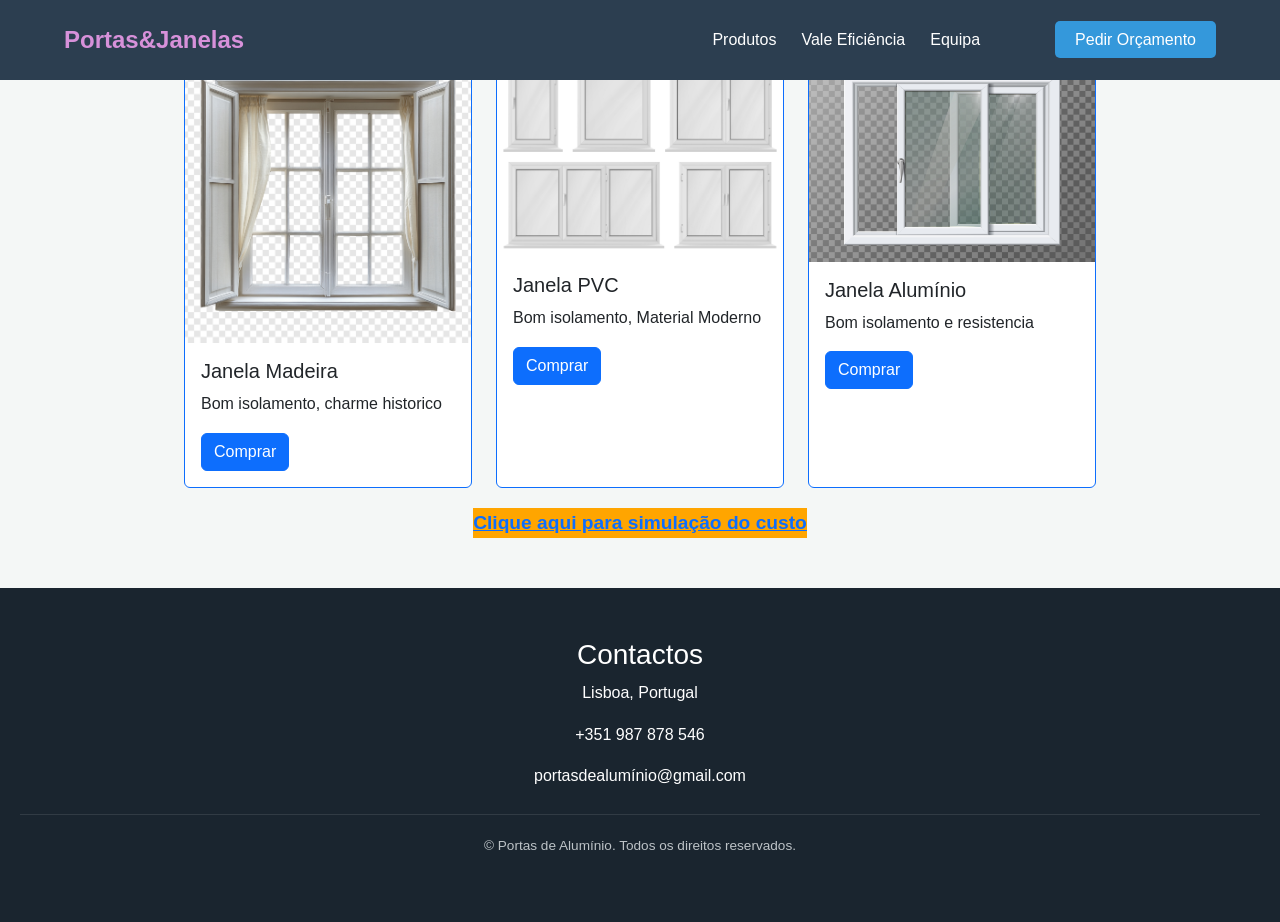
<file: index.html>
<!DOCTYPE html>
<html lang="pt-pt">

    <head>
        <meta charset="UTF-8">
        <meta name="viewport" content="width=device-width, initial-scale=1.0">
        <title>Aluportas - Portas e Janelas em Alumínio</title>
        <link href="https://cdn.jsdelivr.net/npm/bootstrap@5.3.0/dist/css/bootstrap.min.css" rel="stylesheet">
        <link rel="stylesheet" href="estilos.css">
    </head>

    <body>

        <header>

             <nav class="navbar">
                <a href="index.html" class="PortasJanelas">Portas&Janelas</a>
                <button class="menu-toggle">☰</button>
                <ul class="nav-links">
                    <li><a href="pages/produtos.html">Produtos</a></li>
                    <li><a href="pages/programaValeEficiencia.html">Vale Eficiência</a></li>
                    <li><a href="pages/equipa.html">Equipa<li></li>
                    <li><a href="pages/orcamentos.html" class="btn-contacto">Pedir Orçamento</a></li>
                </ul>
            </nav>

        </header>

        <main>
            <h1>Os Nossos Produtos</h1>
        <div class="container d-flex flex-wrap justify-content-center gap-4">
            <div class="card border-primary" style="width: 18rem;">
                <img src="../imagens/janelamadeira.jpg" class="card-img-top" alt="Janela Madeira">
                <div class="card-body">
                    <h5 class="card-title">Janela Madeira</h5>
                    <p class="card-text">Bom isolamento, charme historico</p>
                    <a href="../pages/orcamentos.html" class="btn btn-primary">Comprar</a>
                </div>
            </div>

            <div class="card border-primary" style="width: 18rem;">
                <img src="../imagens/JanelaPVC.jpg" class="card-img-top" alt="Janela Madeira">
                <div class="card-body">
                    <h5 class="card-title">Janela PVC</h5>
                    <p class="card-text">Bom isolamento, Material Moderno</p>
                    <a href="../pages/orcamentos.html" class="btn btn-primary">Comprar</a>
                </div>
            </div>
            <div class="card border-primary" style="width: 18rem;">
                <img src="../imagens/windowframe4.jpg" class="card-img-top" alt="Janela Madeira">
                <div class="card-body">
                    <h5 class="card-title">Janela Alumínio</h5>
                    <p class="card-text">Bom isolamento e resistencia</p>
                    <a href="../pages/orcamentos.html" class="btn btn-primary">Comprar</a>
                    
                    </div>
                </div>






            
        </div>


        <div class="laranja">     
            <a href="../pages/orcamentos.html">Clique aqui para simulação do custo</a>
          
        </div>

            

        </main>

        <footer class="footer">
            <address>
                <h3>Contactos</h3>
                <p>Lisboa, Portugal</p>
                <p>+351 987 878 546</p>
                <p>portasdealumínio@gmail.com</p>
            </address>
            <aside id="direitos">
                <p>© Portas de Alumínio. Todos os direitos reservados.</p>
            </aside>
        </footer>

        <script src="script.js"></script>

    </body>
</html>
</file>
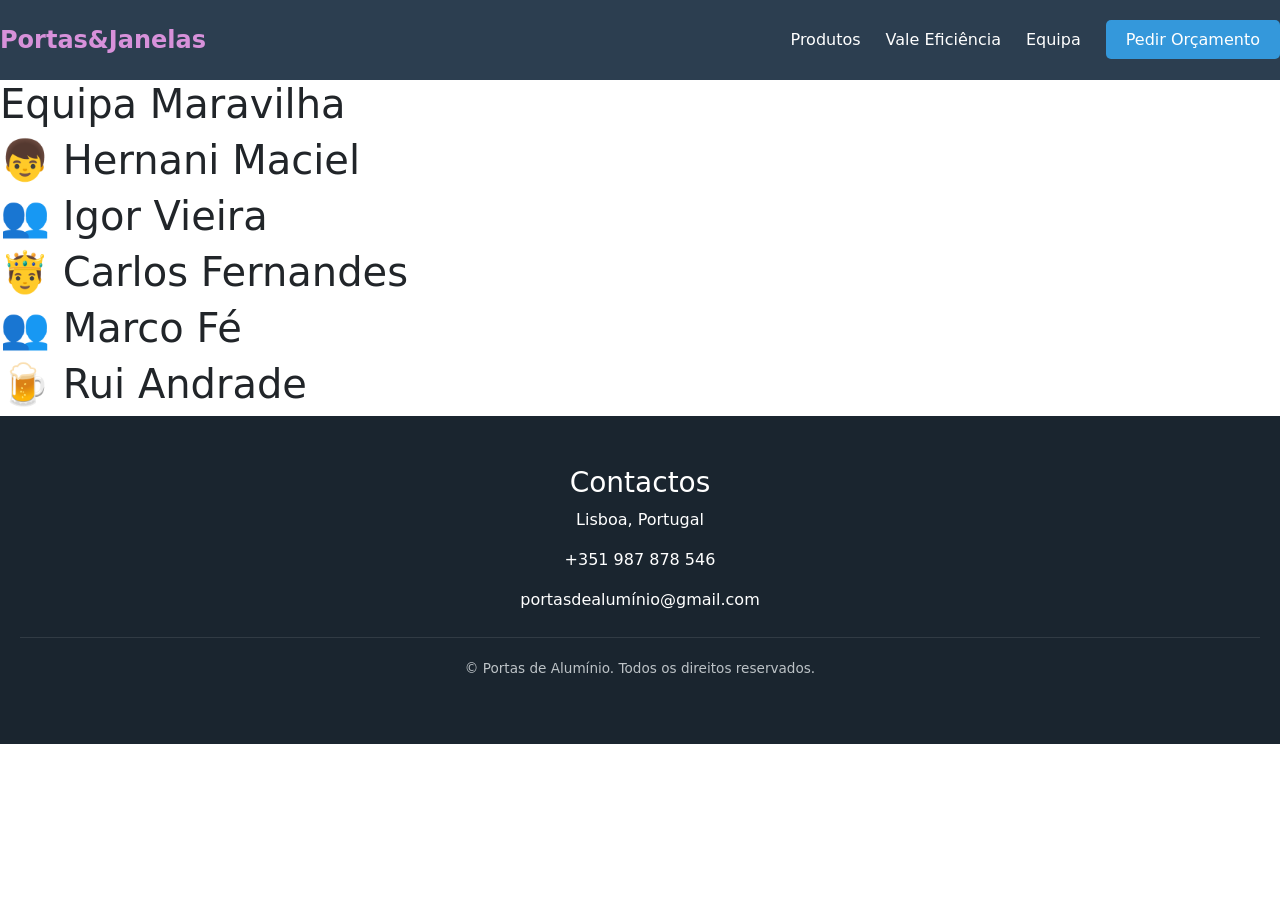
<file: pages/equipa.html>
<!DOCTYPE html>
<html lang="pt-pt">

    <head>
        <meta charset="UTF-8">
        <meta name="viewport" content="width=device-width, initial-scale=1.0">
        <title>Equipa - Aluportas</title>
        <link rel="stylesheet" href="../estilos.css">
        <link href="https://cdn.jsdelivr.net/npm/bootstrap@5.3.0/dist/css/bootstrap.min.css" rel="stylesheet">
    </head>

    <body>
        <header>
            <nav class="navbar">
                <a href="../index.html" class="PortasJanelas">Portas&Janelas</a>
                <button class="menu-toggle">☰</button>
                
                <ul class="nav-links">
                    <li><a href="produtos.html">Produtos</a></li>
                    <li><a href="programaValeEficiencia.html">Vale Eficiência</a></li>
                    <li><a href="equipa.html">Equipa</a></li> <li><a href="orcamentos.html" class="btn-contacto">Pedir Orçamento</a></li>
                </ul>
            </nav>
        </header>

        <main>
            <section class="herois">
                <div class="inicio">
                    <h1>Equipa Maravilha</h1>
                </div>
                
                <div class="membros-grid">
                    <h1>👦 Hernani Maciel</h1>
                    <h1>👥 Igor Vieira</h1>
                    <h1>🤴 Carlos Fernandes</h1>
                    <h1>👥 Marco Fé</h1>
                    <h1>🍺 Rui Andrade</h1>
                </div>
            </section>

            <div class="separador"></div>
        </main>

        <footer class="footer">
            <address>
                <h3>Contactos</h3>
                <p>Lisboa, Portugal</p>
                <p>+351 987 878 546</p>
                <p>portasdealumínio@gmail.com</p>
            </address>
            <aside id="direitos">
                <p>© Portas de Alumínio. Todos os direitos reservados.</p>
            </aside>
        </footer>

        <script src="../script.js"></script>
    </body>

</html>
</file>
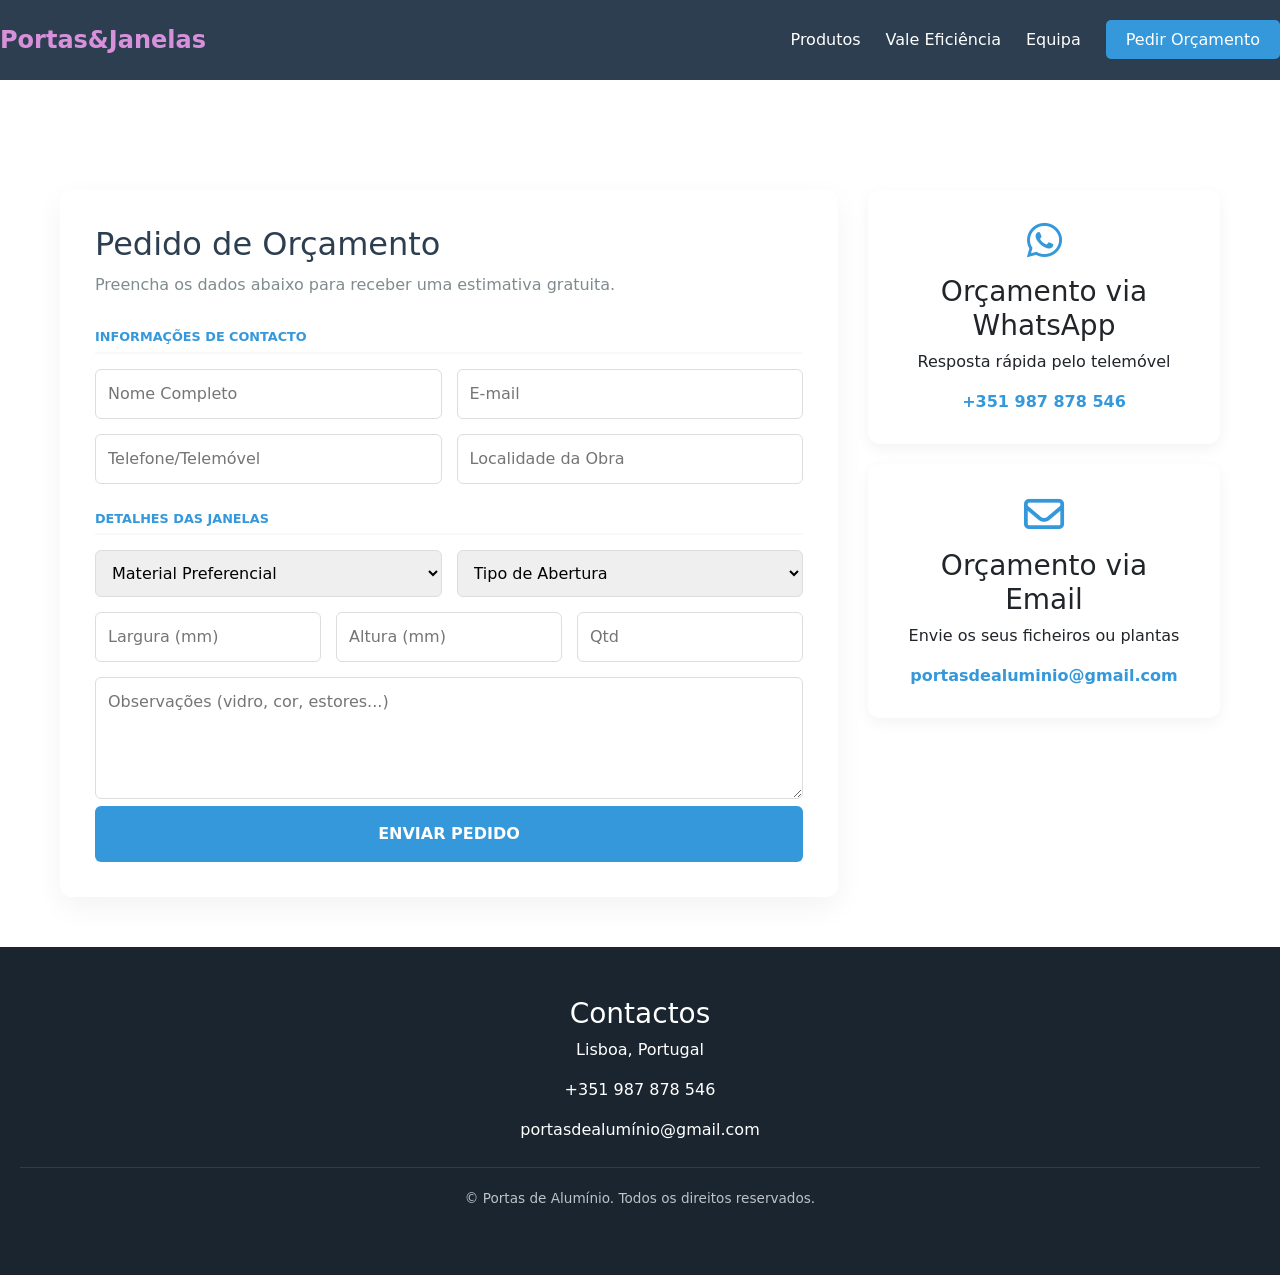
<file: pages/orcamentos.html>
<!DOCTYPE html>
<html lang="pt-pt">

    <head>
        <meta charset="UTF-8">
        <meta name="viewport" content="width=device-width, initial-scale=1.0">
        <title>Pedido de Orçamento - Aluportas</title>
        <link rel="stylesheet" href="/estilos.css">
        <link href="https://cdn.jsdelivr.net/npm/bootstrap@5.3.0/dist/css/bootstrap.min.css" rel="stylesheet">
        <link rel="stylesheet" href="https://cdnjs.cloudflare.com/ajax/libs/font-awesome/6.0.0/css/all.min.css">
    </head>

    <body>
        <header>
            <nav class="navbar">
                <a href="../index.html" class="PortasJanelas">Portas&Janelas</a>
                <button class="menu-toggle">☰</button> 
                
                <ul class="nav-links">
                    <li><a href="produtos.html">Produtos</a></li>
                    <li><a href="programaValeEficiencia.html">Vale Eficiência</a></li>
                    <li><a href="equipa.html">Equipa</a></li> <li><a href="orcamentos.html" class="btn-contacto active">Pedir Orçamento</a></li>
                </ul>
            </nav>
        </header>

        <main class="main-wrapper">
            <div class="form-container">
                <h2>Pedido de Orçamento</h2>
                <p>Preencha os dados abaixo para receber uma estimativa gratuita.</p>

                <form action="#" method="post">
                    <div class="section-title">Informações de Contacto</div>
                    <div class="input-row">
                        <input type="text" name="nome" placeholder="Nome Completo" required>
                        <input type="email" name="email" placeholder="E-mail" required>
                    </div>
                    <div class="input-row">
                        <input type="tel" name="telefone" placeholder="Telefone/Telemóvel" required>
                        <input type="text" name="localidade" placeholder="Localidade da Obra" required>
                    </div>

                    <div class="section-title">Detalhes das Janelas</div>
                    <div class="input-row">
                        <select name="material" required>
                            <option value="" disabled selected>Material Preferencial</option>
                            <option value="pvc">PVC</option>
                            <option value="aluminio">Alumínio</option>
                        </select>
                        <select name="tipo" required>
                            <option value="" disabled selected>Tipo de Abertura</option>
                            <option value="correr">Correr</option>
                            <option value="oscilo-batente">Oscilo-batente</option>
                        </select>
                    </div>

                    <div class="input-row dimensions">
                        <input type="number" name="largura" placeholder="Largura (mm)">
                        <input type="number" name="altura" placeholder="Altura (mm)">
                        <input type="number" name="qtd" placeholder="Qtd">
                    </div>

                    <textarea name="mensagem" rows="4" placeholder="Observações (vidro, cor, estores...)"></textarea>

                    <button type="submit" class="btn-submit">ENVIAR PEDIDO</button>
                </form>
            </div>

            <aside class="contact-sidebar">
                <div class="contact-box">
                    <i class="fab fa-whatsapp"></i>
                    <h3>Orçamento via WhatsApp</h3>
                    <p>Resposta rápida pelo telemóvel</p>
                    <a href="https://wa.me/351987878546" class="contact-link">+351 987 878 546</a>
                </div>

                <div class="contact-box">
                    <i class="far fa-envelope"></i>
                    <h3>Orçamento via Email</h3>
                    <p>Envie os seus ficheiros ou plantas</p>
                    <a href="mailto:portasdealuminio@gmail.com" class="contact-link">portasdealuminio@gmail.com</a>
                </div>
            </aside>
        </main>

        <footer class="footer">
            <address>
                <h3>Contactos</h3>
                <p>Lisboa, Portugal</p>
                <p>+351 987 878 546</p>
                <p>portasdealumínio@gmail.com</p>
            </address>
            <aside id="direitos">
                <p>© Portas de Alumínio. Todos os direitos reservados.</p>
            </aside>
        </footer>

        <script src="../script.js"></script>
    </body>

</html>
</file>
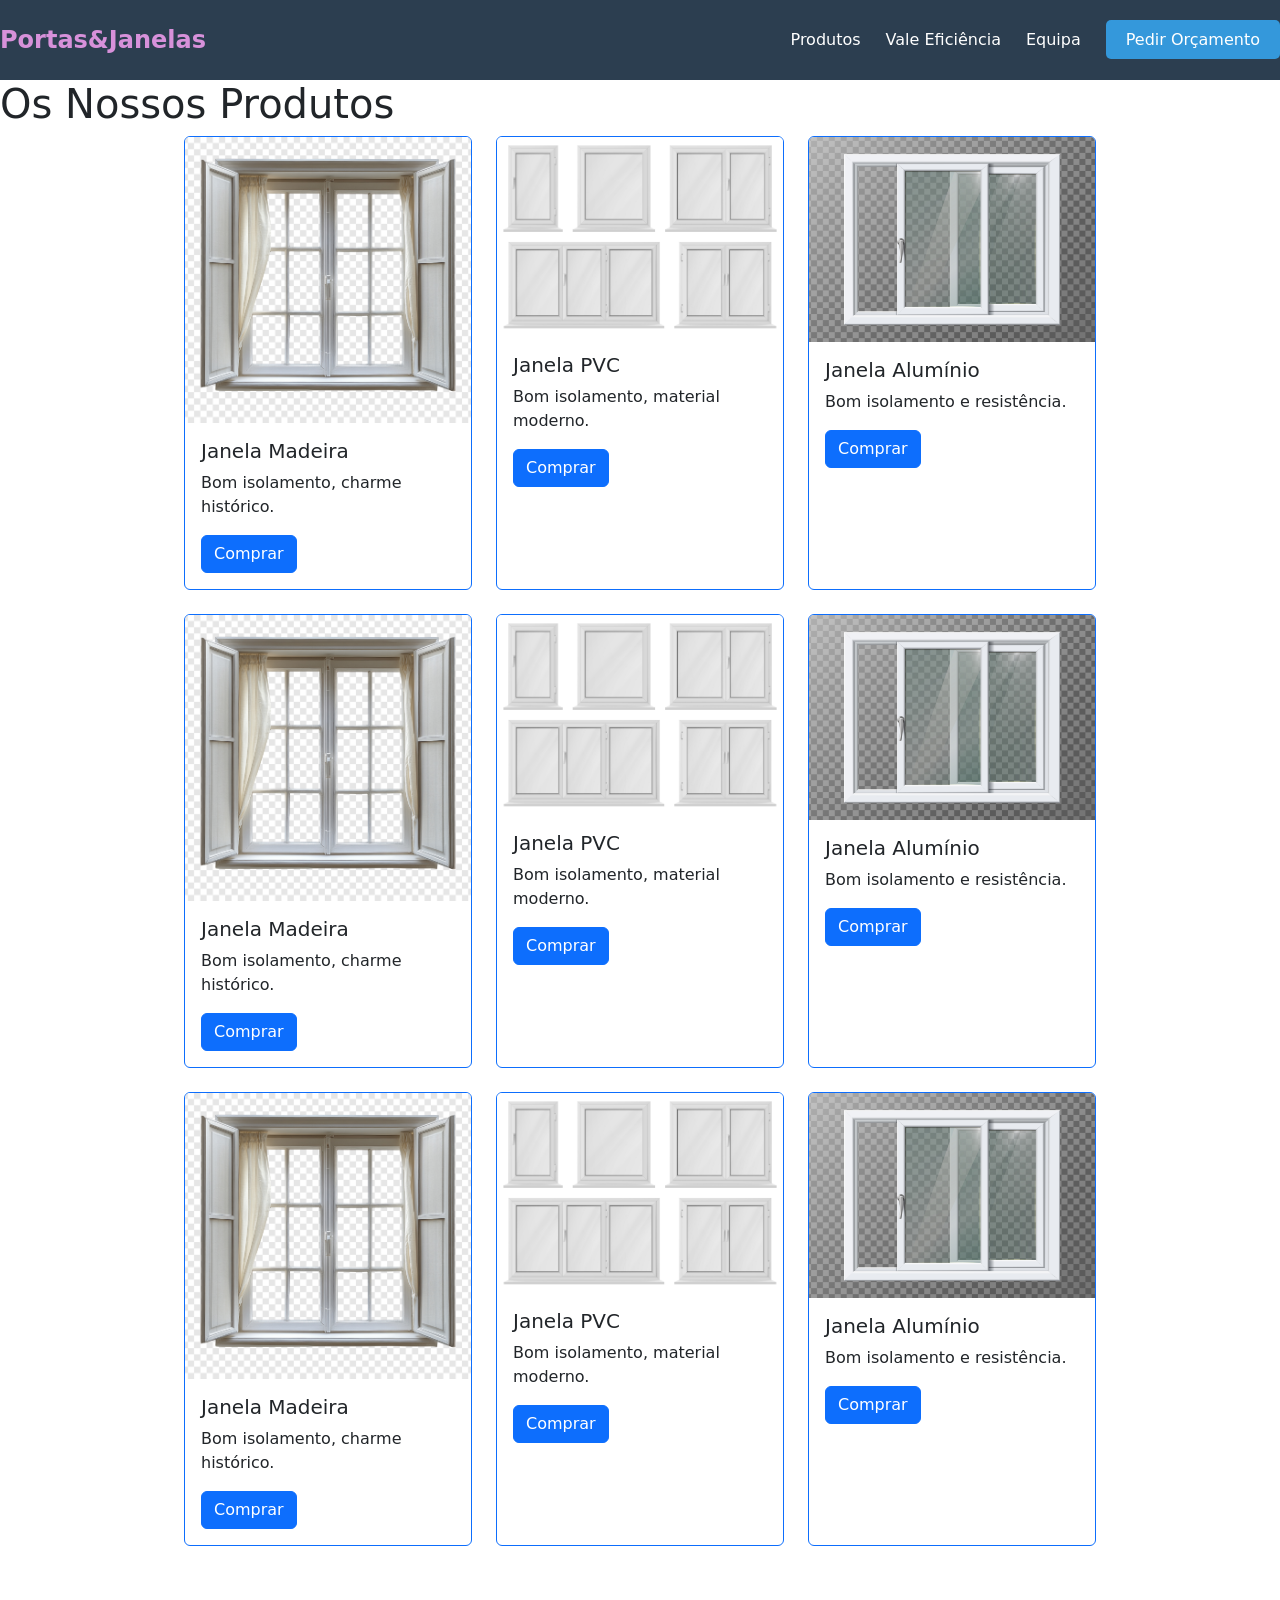
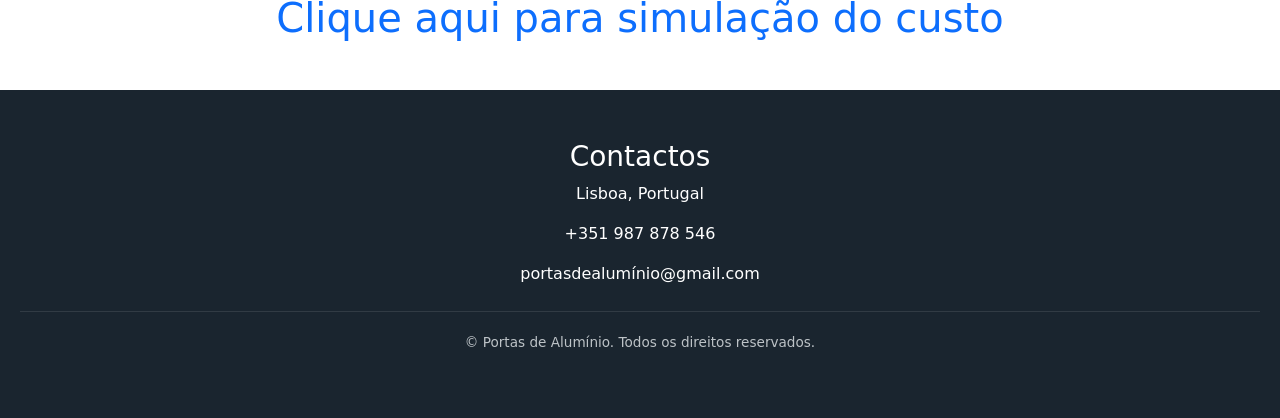
<file: pages/produtos.html>
<!DOCTYPE html>
<html lang="pt-pt">

    <head>
        <meta charset="UTF-8">
        <meta name="viewport" content="width=device-width, initial-scale=1.0">
        <title>Produtos - Aluportas</title>
        <link rel="stylesheet" href="/estilos.css">
        <link href="https://cdn.jsdelivr.net/npm/bootstrap@5.3.0/dist/css/bootstrap.min.css" rel="stylesheet">
    </head>

    <body>
        <header>
            <nav class="navbar">
                <a href="../index.html" class="PortasJanelas">Portas&Janelas</a>
                <button class="menu-toggle">☰</button>
                <ul class="nav-links">
                    <li><a href="produtos.html">Produtos</a></li>
                    <li><a href="programaValeEficiencia.html">Vale Eficiência</a></li>
                    <li><a href="equipa.html">Equipa</a></li>
                    <li><a href="orcamentos.html" class="btn-contacto">Pedir Orçamento</a></li>
                </ul>
            </nav>
        </header>

        <main>
            <h1>Os Nossos Produtos</h1>

            <div class="container d-flex flex-wrap justify-content-center gap-4 mb-5">
                
                <div class="card border-primary" style="width: 18rem;">
                    <img src="../imagens/janelamadeira.jpg" class="card-img-top" alt="Janela Madeira">
                    <div class="card-body">
                        <h5 class="card-title">Janela Madeira</h5>
                        <p class="card-text">Bom isolamento, charme histórico.</p>
                        <a href="orcamentos.html" class="btn btn-primary">Comprar</a>
                    </div>
                </div>

                <div class="card border-primary" style="width: 18rem;">
                    <img src="../imagens/JanelaPVC.jpg" class="card-img-top" alt="Janela PVC">
                    <div class="card-body">
                        <h5 class="card-title">Janela PVC</h5>
                        <p class="card-text">Bom isolamento, material moderno.</p>
                        <a href="orcamentos.html" class="btn btn-primary">Comprar</a>
                    </div>
                </div>

                <div class="card border-primary" style="width: 18rem;">
                    <img src="../imagens/windowframe4.jpg" class="card-img-top" alt="Janela Alumínio">
                    <div class="card-body">
                        <h5 class="card-title">Janela Alumínio</h5>
                        <p class="card-text">Bom isolamento e resistência.</p>
                        <a href="orcamentos.html" class="btn btn-primary">Comprar</a>
                    </div>
                </div>

                <div class="card border-primary" style="width: 18rem;">
                    <img src="../imagens/janelamadeira.jpg" class="card-img-top" alt="Janela Madeira">
                    <div class="card-body">
                        <h5 class="card-title">Janela Madeira</h5>
                        <p class="card-text">Bom isolamento, charme histórico.</p>
                        <a href="orcamentos.html" class="btn btn-primary">Comprar</a>
                    </div>
                </div>

                <div class="card border-primary" style="width: 18rem;">
                    <img src="../imagens/JanelaPVC.jpg" class="card-img-top" alt="Janela PVC">
                    <div class="card-body">
                        <h5 class="card-title">Janela PVC</h5>
                        <p class="card-text">Bom isolamento, material moderno.</p>
                        <a href="orcamentos.html" class="btn btn-primary">Comprar</a>
                    </div>
                </div>

                <div class="card border-primary" style="width: 18rem;">
                    <img src="../imagens/windowframe4.jpg" class="card-img-top" alt="Janela Alumínio">
                    <div class="card-body">
                        <h5 class="card-title">Janela Alumínio</h5>
                        <p class="card-text">Bom isolamento e resistência.</p>
                        <a href="orcamentos.html" class="btn btn-primary">Comprar</a>
                    </div>
                </div>

                <div class="card border-primary" style="width: 18rem;">
                    <img src="../imagens/janelamadeira.jpg" class="card-img-top" alt="Janela Madeira">
                    <div class="card-body">
                        <h5 class="card-title">Janela Madeira</h5>
                        <p class="card-text">Bom isolamento, charme histórico.</p>
                        <a href="orcamentos.html" class="btn btn-primary">Comprar</a>
                    </div>
                </div>

                <div class="card border-primary" style="width: 18rem;">
                    <img src="../imagens/JanelaPVC.jpg" class="card-img-top" alt="Janela PVC">
                    <div class="card-body">
                        <h5 class="card-title">Janela PVC</h5>
                        <p class="card-text">Bom isolamento, material moderno.</p>
                        <a href="orcamentos.html" class="btn btn-primary">Comprar</a>
                    </div>
                </div>

                <div class="card border-primary" style="width: 18rem;">
                    <img src="../imagens/windowframe4.jpg" class="card-img-top" alt="Janela Alumínio">
                    <div class="card-body">
                        <h5 class="card-title">Janela Alumínio</h5>
                        <p class="card-text">Bom isolamento e resistência.</p>
                        <a href="orcamentos.html" class="btn btn-primary">Comprar</a>
                    </div>
                </div>

            </div> <div class="text-center mb-5">
                <a href="orcamentos.html" class="text-decoration-none">
                    <h1>Clique aqui para simulação do custo</h1>
                </a>
            </div>
        </main>

        <footer class="footer">
            <address>
                <h3>Contactos</h3>
                <p>Lisboa, Portugal</p>
                <p>+351 987 878 546</p>
                <p>portasdealumínio@gmail.com</p>
            </address>
            <aside id="direitos">
                <p>© Portas de Alumínio. Todos os direitos reservados.</p>
            </aside>
        </footer>

        <script src="../script.js"></script>
    </body>
</html>
</file>
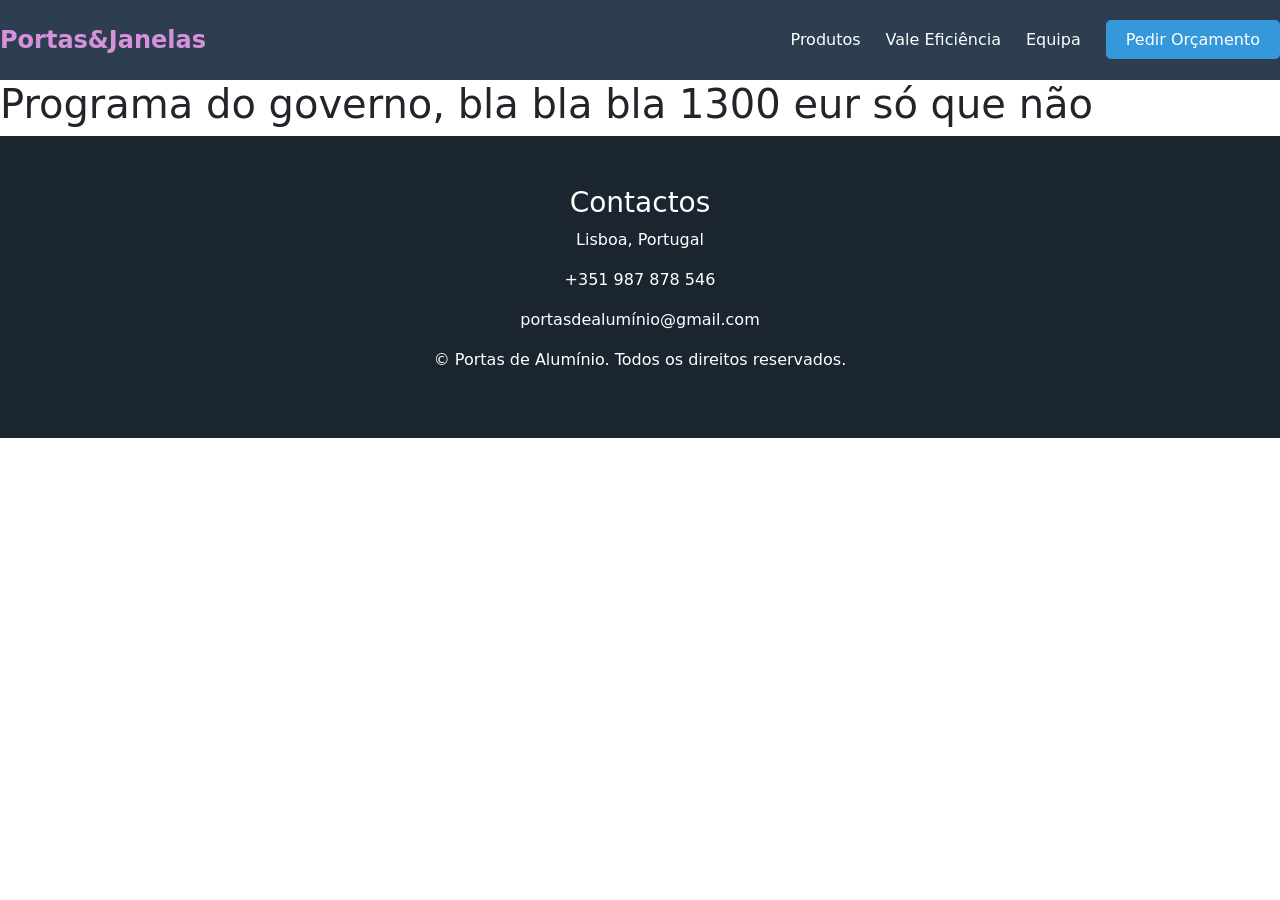
<file: pages/programaValeEficiencia.html>
<!DOCTYPE html>
<html lang="pt-pt">

    <head>
        <meta charset="UTF-8">
        <meta name="viewport" content="width=device-width, initial-scale=1.0">
        <title>Document</title>
        <link rel="stylesheet" href="../estilos.css">
                <link href="https://cdn.jsdelivr.net/npm/bootstrap@5.3.0/dist/css/bootstrap.min.css" rel="stylesheet">
    </head>

    <body>
        <header>
            <nav class="navbar">
                <a href="../index.html" class="PortasJanelas">Portas&Janelas</a>
                <button class="menu-toggle">☰</button>
                <ul class="nav-links">
                    <li><a href="../pages/produtos.html">Produtos</a></li>
                    <li><a href="../pages/programaValeEficiencia.html">Vale Eficiência</a></li>
                    <li><a href="../pages/equipa.html">Equipa</a></li>
                    <li><a href="../pages/orcamentos.html" class="btn-contacto">Pedir Orçamento</a></li>
                </ul>
            </nav>
        </header>

        <main>
            <h1>Programa do governo, bla bla bla 1300 eur só que não</h1>
        </main>
            
        <footer class="footer">
            <address>
                <h3>Contactos</h3>
                <p>Lisboa, Portugal</p>
                <p>+351 987 878 546</p>
                <p>portasdealumínio@gmail.com</p>
            </address>
            <aside>
                <p>© Portas de Alumínio. Todos os direitos reservados.</p>
            </aside>
        </footer>
        <script src="../script.js"></script>
        
    </body>
</html>
</file>
<file: estilos.css>
/* ============================================================
   1. RESET E CONFIGURAÇÕES GERAIS
   ============================================================ */
* {
    margin: 0;
    padding: 0;
    box-sizing: border-box;
}

body {
    background-color: #f4f7f6;
    font-family: 'Segoe UI', Tahoma, Geneva, Verdana, sans-serif;
    color: #333;
    line-height: 1.6;
}

/* ============================================================
   2. NAVBAR FIXA
   ============================================================ */
.navbar {
    position: fixed;
    top: 0;
    width: 100%;
    height: 80px;
    background-color: #2c3e50;
    display: flex;
    justify-content: space-between;
    align-items: center;
    padding: 0 5%;
    z-index: 1000;
}

.PortasJanelas {
    font-size: 1.5rem;
    color: rgb(215, 145, 218); /* Cor do teu logo */
    text-decoration: none;
    font-weight: bold;
}

.nav-links {
    display: flex;
    list-style: none;
    gap: 25px;
    margin: 0;
    align-items: center;
}

card img {
    height: 80%;
}

.laranja{
    display: flex;

    
    margin-top: 20px;
    margin-bottom: 50px;
    justify-content: center;
    border-radius: 10px;

}

.laranja a {

    background-color: orange;
    font-size: larger;
    font-weight: bolder;
}



.nav-links a {
    color: white;
    text-decoration: none;
    font-weight: 500;
    transition: 0.3s;
}

.btn-contacto {
    background-color: #3498db;
    padding: 10px 20px;
    border-radius: 5px;
}

.btn-contacto:hover {
    background-color: #2980b9;
    color: white;
}

/* Botão Hambúrguer */
.menu-toggle {
    display: none;
    background: none;
    border: none;
    color: white;
    font-size: 2rem;
    cursor: pointer;
}

/* ============================================================
   3. ESTRUTURA PRINCIPAL (LAYOUT)
   ============================================================ */
.main-wrapper {
    display: flex;
    max-width: 1200px;
    margin: 110px auto 50px; /* 110px para descer da navbar fixa */
    gap: 30px;
    padding: 0 20px;
}

/* Formulário */
.form-container {
    flex: 2;
    background: white;
    padding: 35px;
    border-radius: 12px;
    box-shadow: 0 10px 30px rgba(0,0,0,0.05);
}

.form-container h2 { margin-bottom: 10px; color: #2c3e50; }
.form-container p { color: #7f8c8d; margin-bottom: 30px; }

/* Secções e Inputs */
.section-title {
    color: #3498db;
    font-weight: bold;
    text-transform: uppercase;
    font-size: 0.8rem;
    margin: 25px 0 15px;
    border-bottom: 2px solid #f8f9fa;
    padding-bottom: 5px;
}

.input-row {
    display: flex;
    gap: 15px;
    margin-bottom: 15px;
}

.input-row input, .input-row select {
    flex: 1; /* Isto impede que os campos fiquem esmagados */
    padding: 12px;
    border: 1px solid #ddd;
    border-radius: 6px;
    outline: none;
}

textarea {
    width: 100%;
    padding: 12px;
    border: 1px solid #ddd;
    border-radius: 6px;
    margin-bottom: 20px;
    resize: vertical;
}

.btn-submit {
    width: 100%;
    background-color: #3498db;
    color: white;
    border: none;
    padding: 16px;
    font-weight: bold;
    border-radius: 6px;
    cursor: pointer;
    transition: 0.3s;
}

/* Sidebar lateral */
.contact-sidebar {
    flex: 1;
    display: flex;
    flex-direction: column;
    gap: 20px;
}

.contact-box {
    background: white;
    padding: 30px;
    border-radius: 12px;
    text-align: center;
    box-shadow: 0 5px 15px rgba(0,0,0,0.05);
}

.contact-box i { font-size: 2.5rem; color: #3498db; margin-bottom: 15px; }
.contact-link { color: #3498db; font-weight: bold; text-decoration: none; }

/* ============================================================
   4. FOOTER
   ============================================================ */
.footer {
    background-color: #1a252f;
    color: white;
    padding: 50px 20px;
    text-align: center;
    margin-top: auto;
}

#direitos {
    margin-top: 25px;
    padding-top: 20px;
    border-top: 1px solid rgba(255,255,255,0.1);
    font-size: 0.85rem;
    color: #bdc3c7;
}

/* ============================================================
   5. RESPONSIVIDADE (MOBILE)
   ============================================================ */
@media (max-width: 768px) {
    .main-wrapper {
        flex-direction: column;
        margin-top: 100px;
    }

    .menu-toggle {
        display: block; /* Aparece o ☰ */
    }

    .nav-links {
        display: none; /* Esconde o menu */
        flex-direction: column;
        position: absolute;
        top: 80px;
        right: 0;
        width: 260px;
        background-color: #2c3e50;
        padding: 20px;
        text-align: center;
        border-radius: 5px;
    }

    .nav-links.ativo {
        display: flex; /* O JS ativa isto */
    }

    .input-row {
        flex-direction: column; /* Inputs um por baixo do outro */
    }
}
</file>
